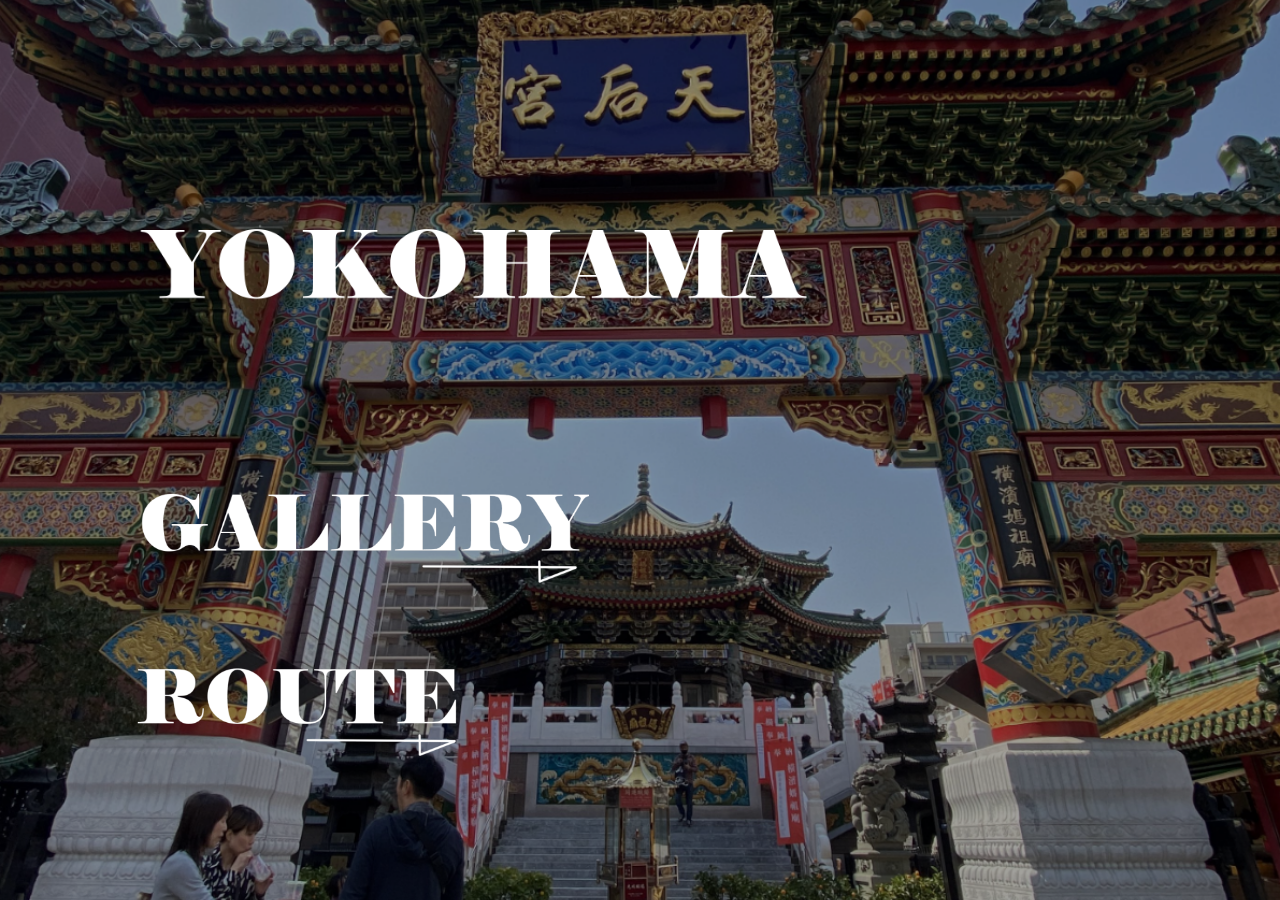
<file: index.html>
<!DOCTYPE html>
<html lang="ja">
<head>
    <meta charset="UTF-8">
    <meta name="viewport" content="width=device-width, initial-scale=1.0">
    <title>YOKOHAMA</title>
    <link rel="stylesheet" href="css/index.css">
</head>
<body>
    <div class="wrap">
    <h1><img src="img/logo.png" alt="YOKOHAMA"></h1>
    <div class="menu">
        <ul>
            <li><a href="gallery.html"><img class="ga" src="img/gallery.png" alt="gallery"></a></li>
            <li><a href="route.html"><img class="ro" src="img/route.png" alt="route"></a></li>
        </ul>
    </div>
</div>
</body>
</html>
</file>
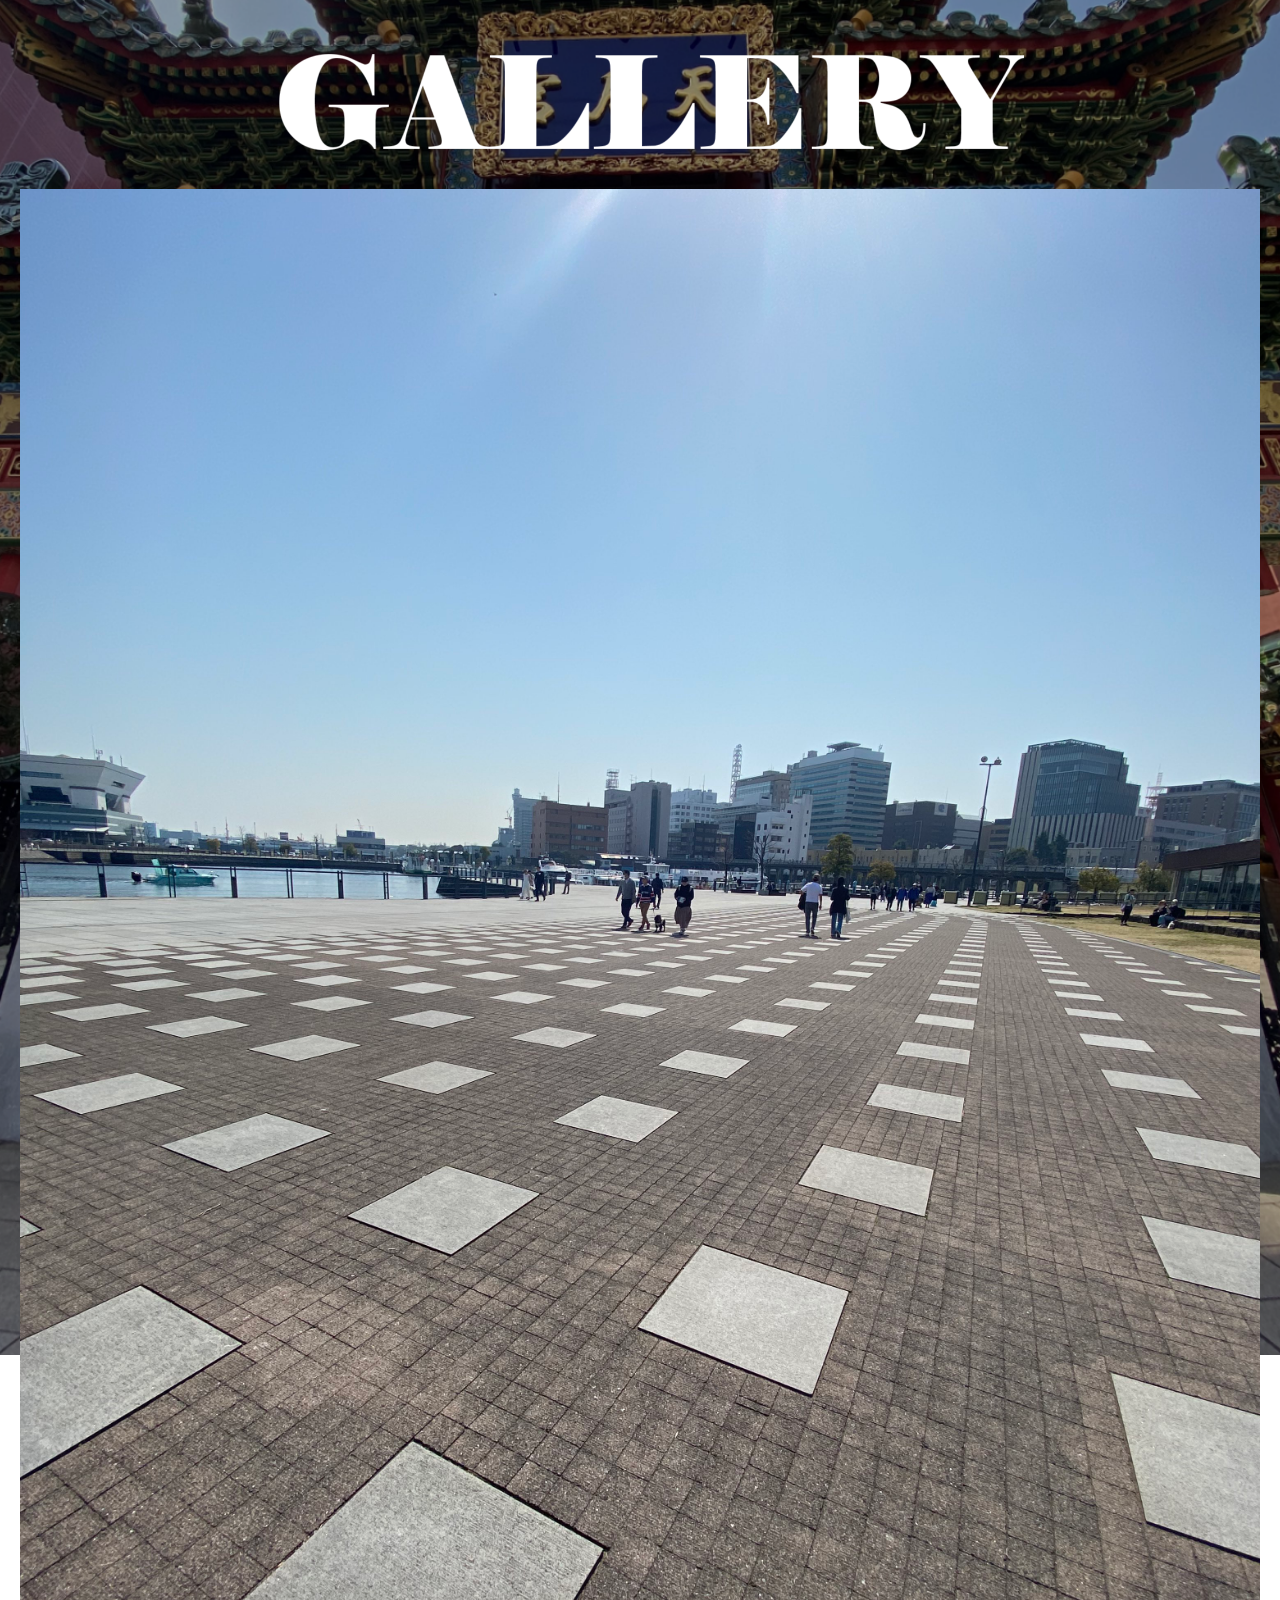
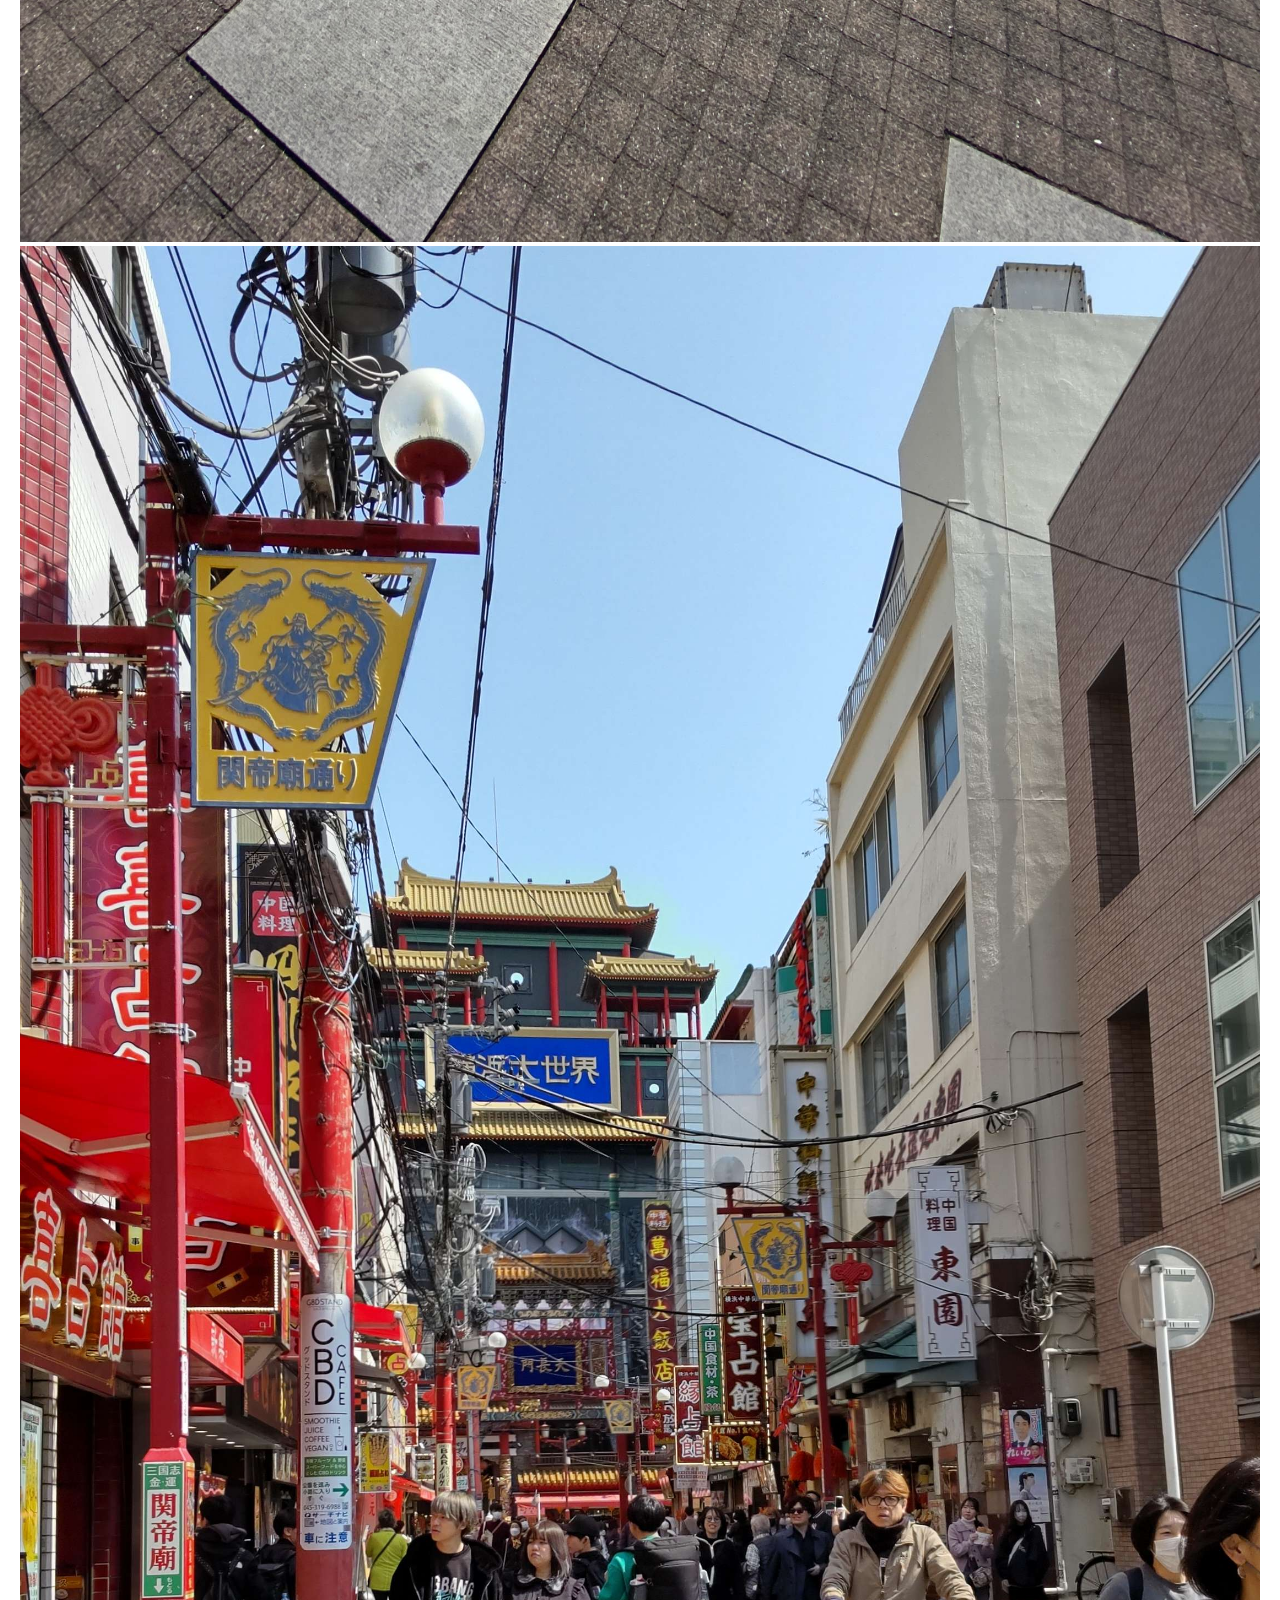
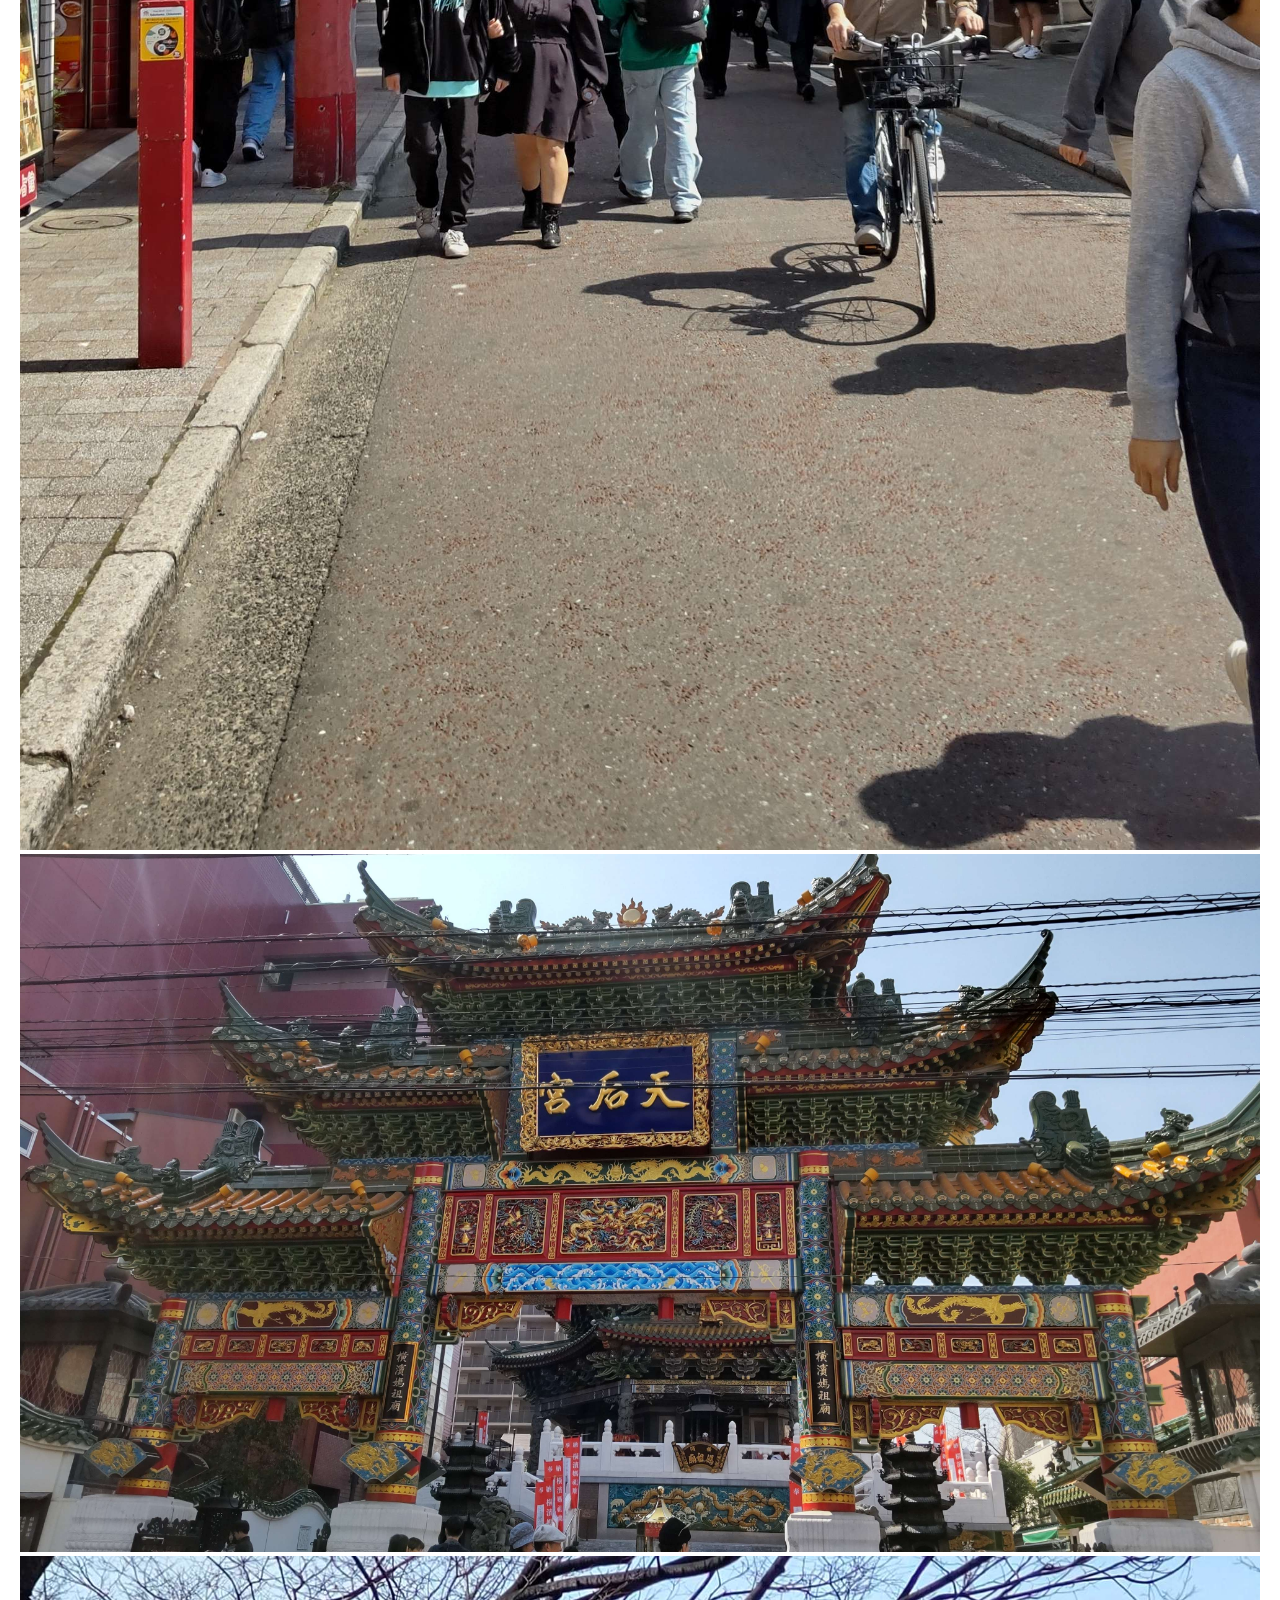
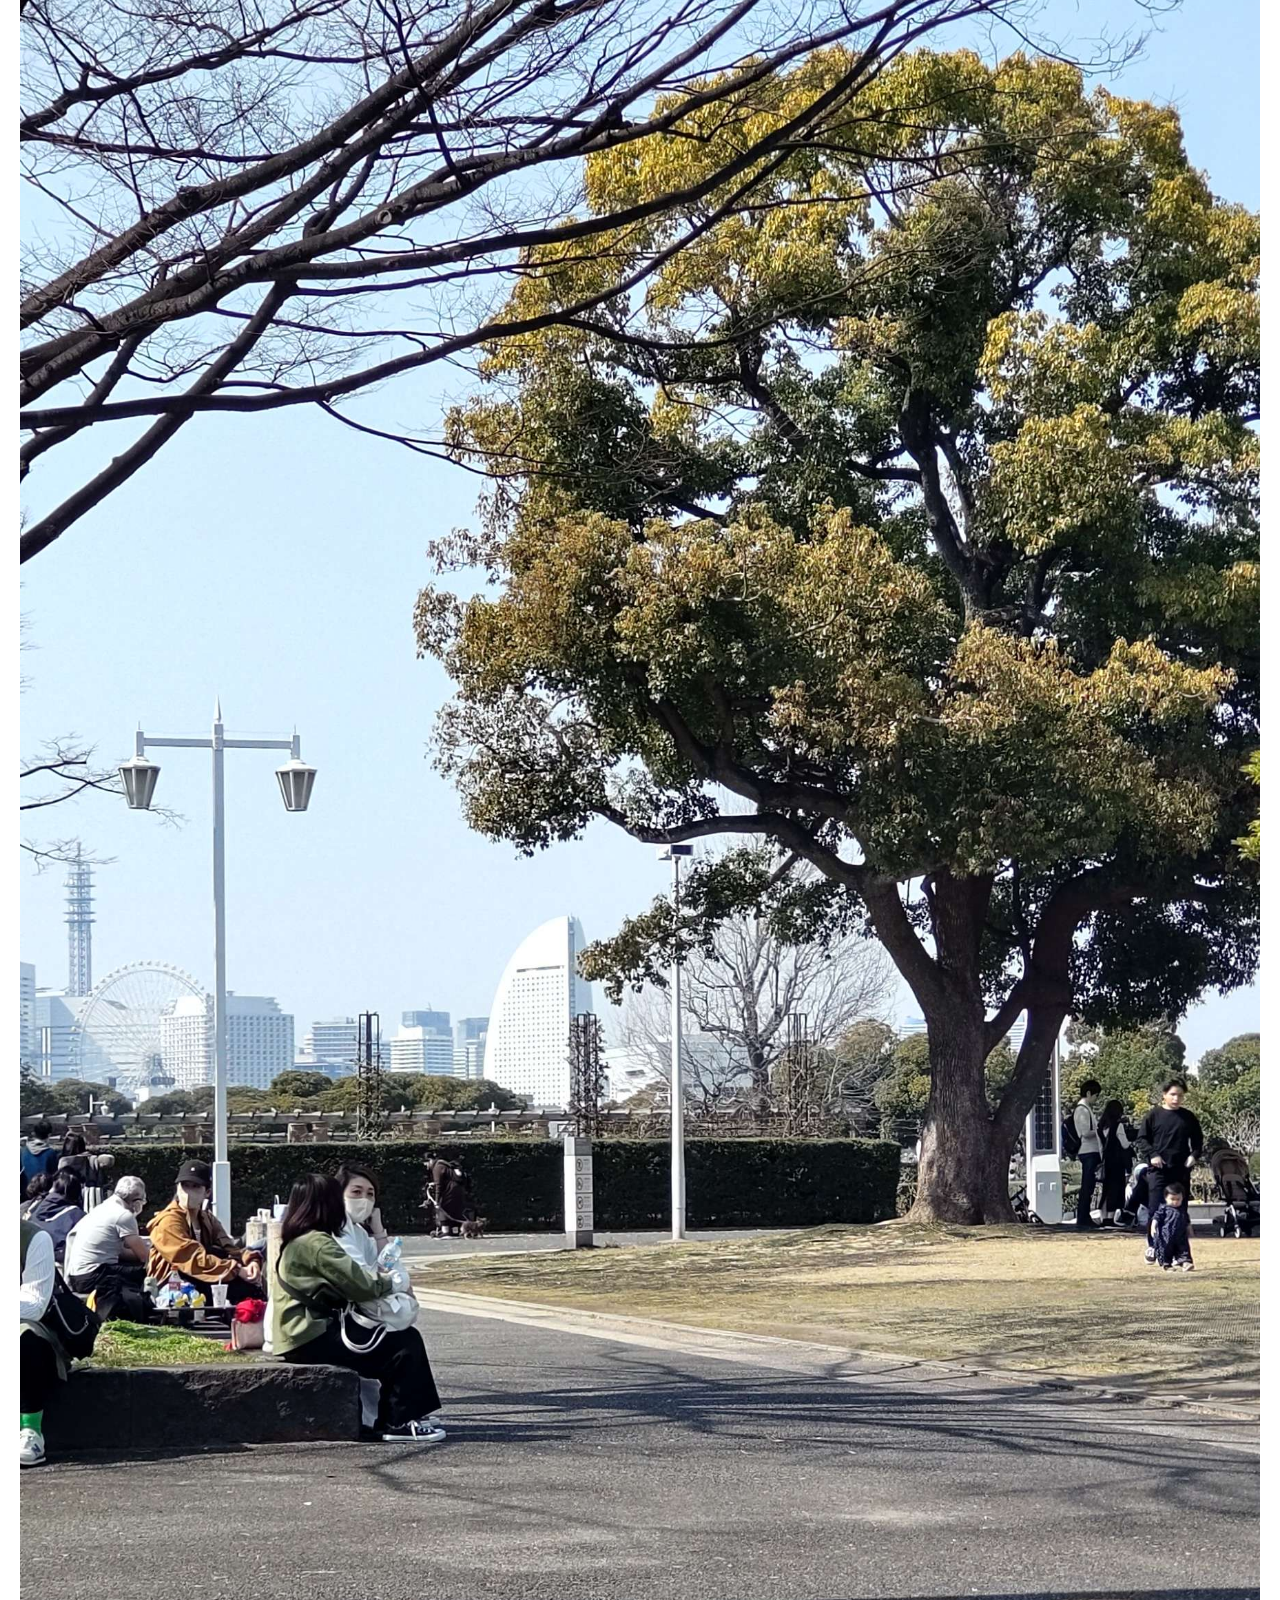
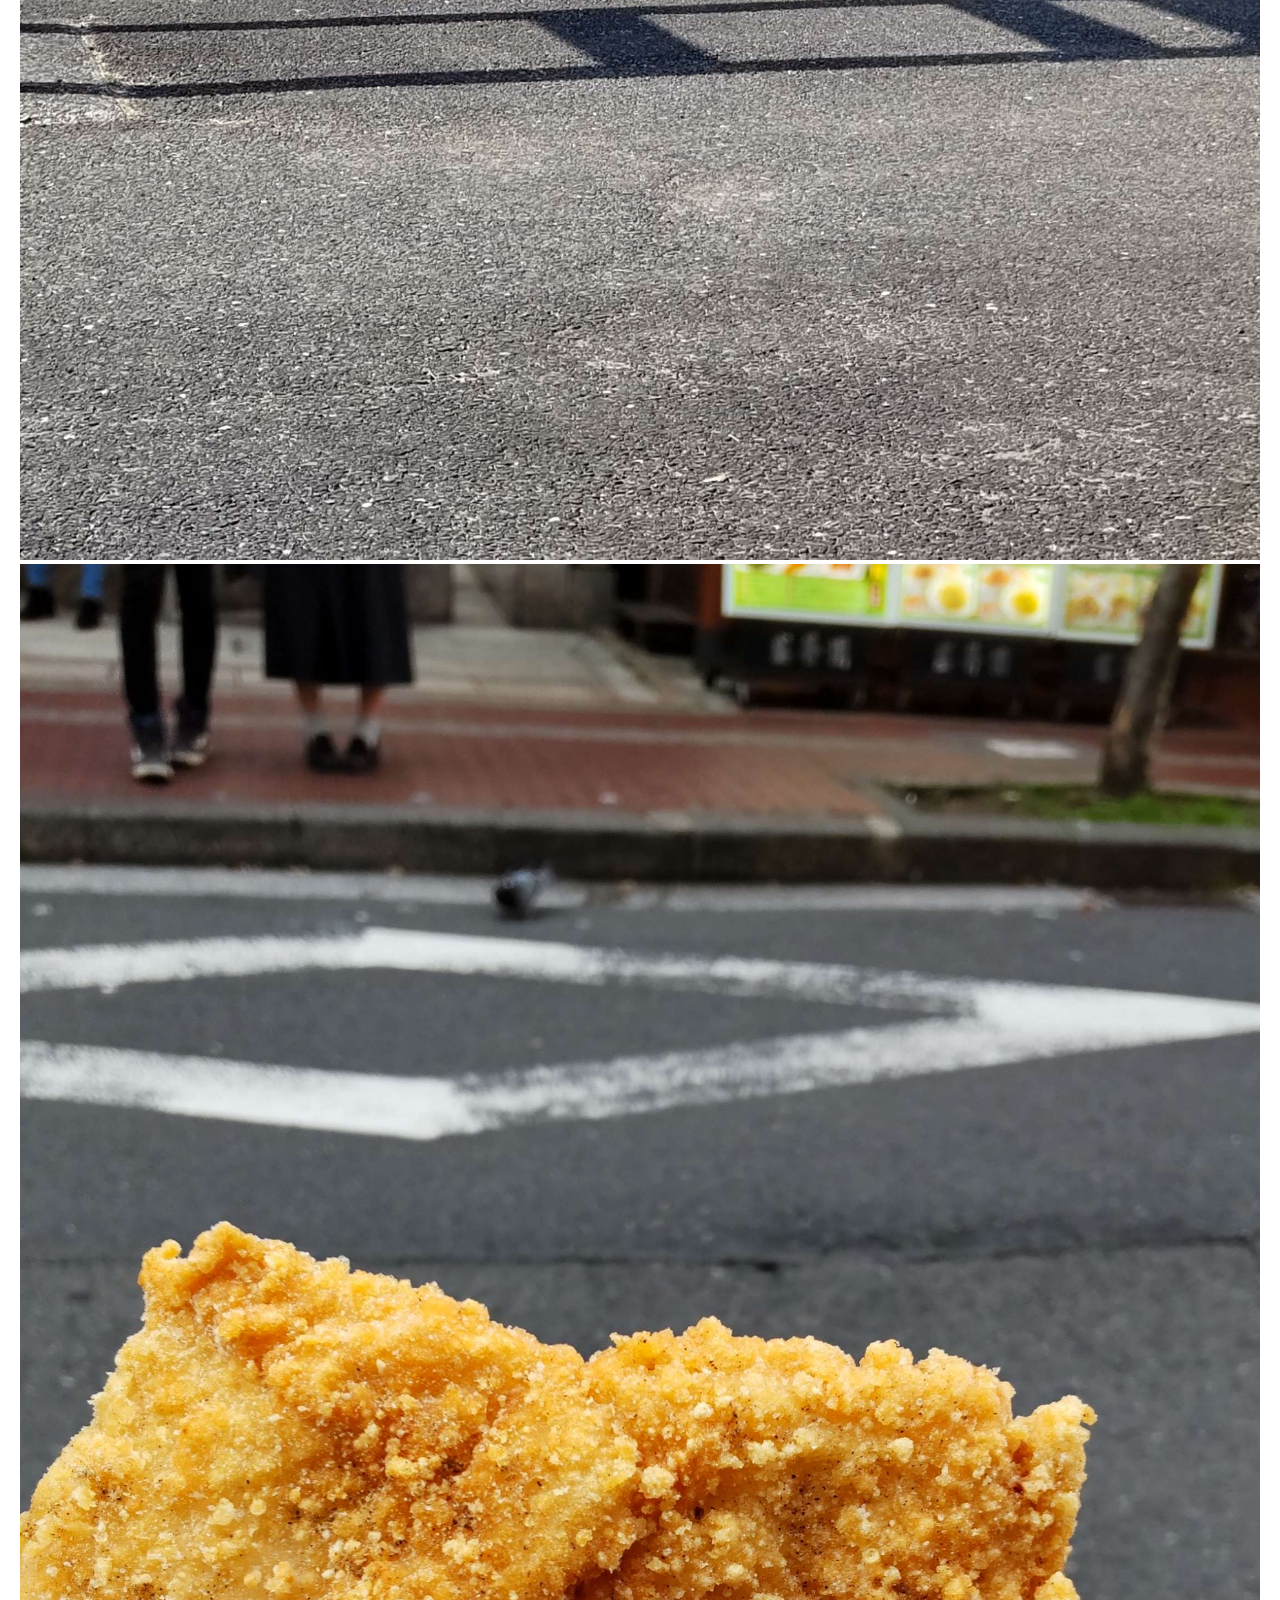
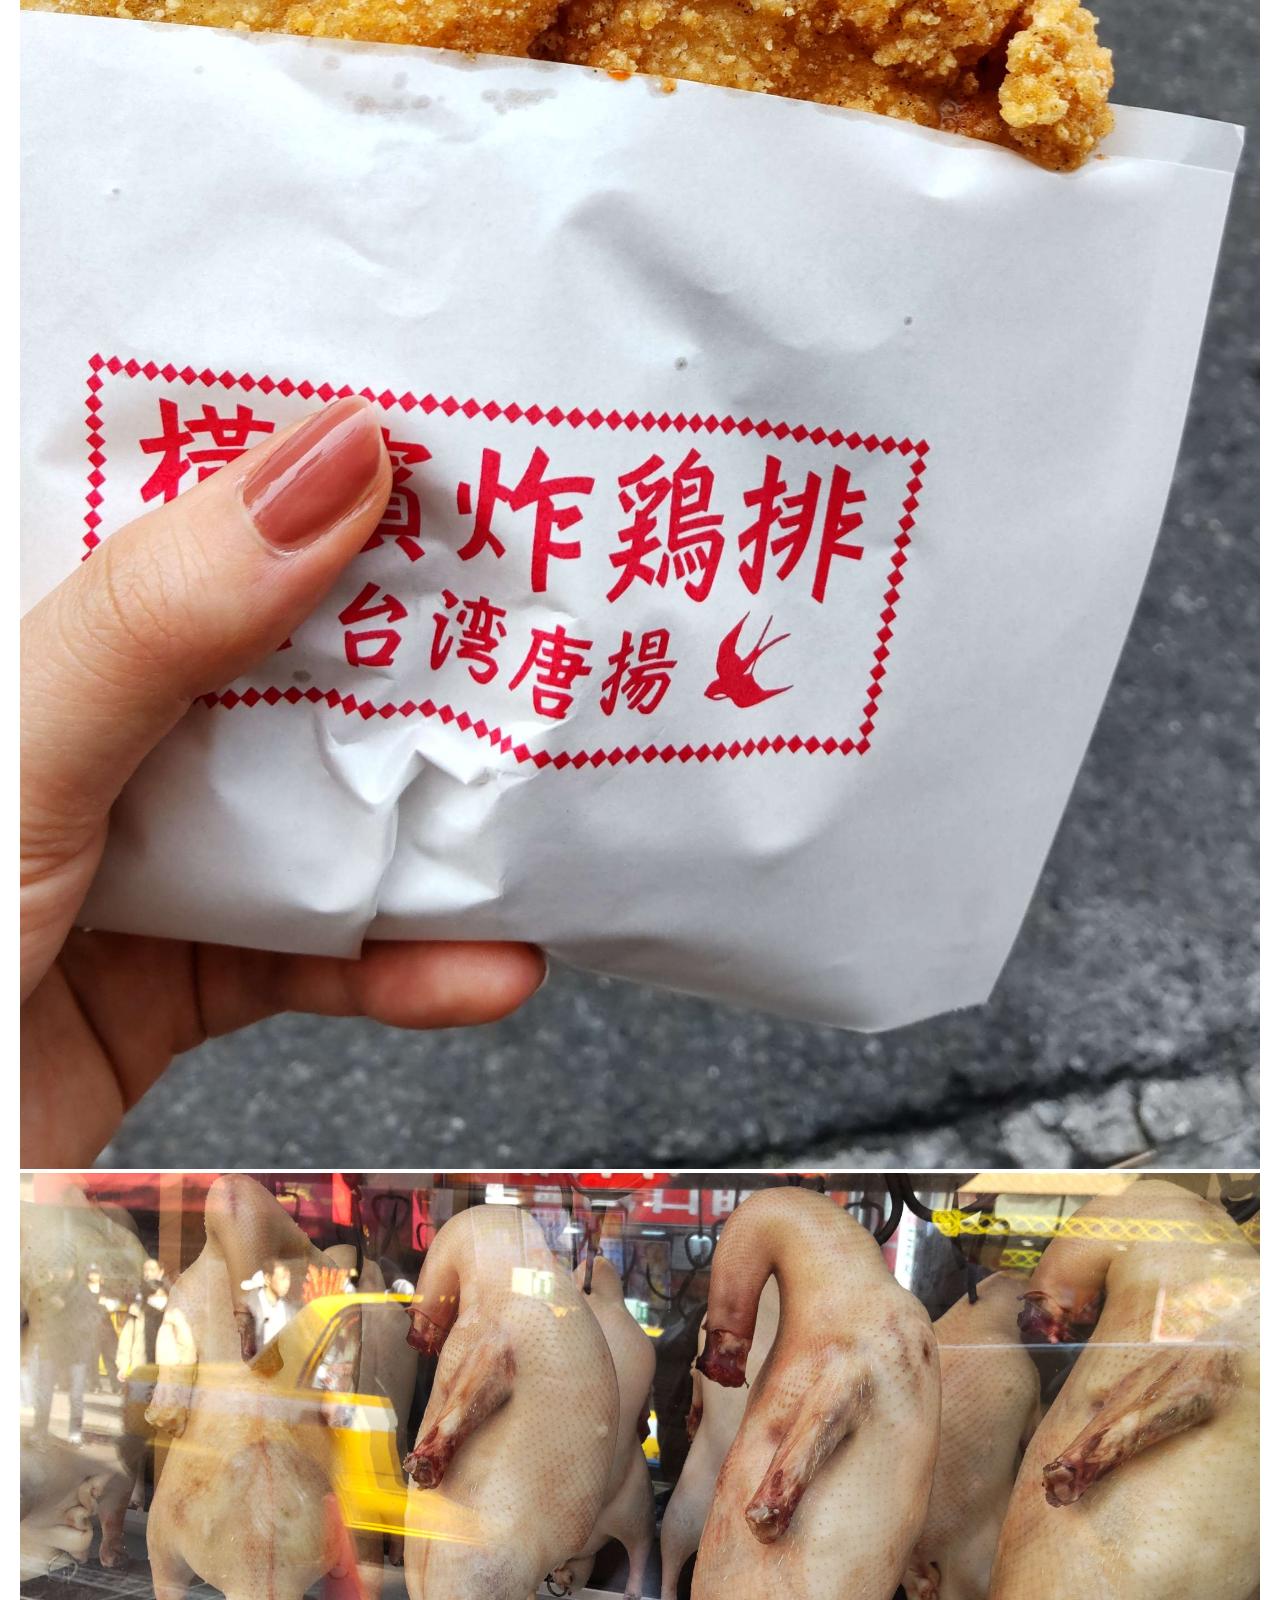
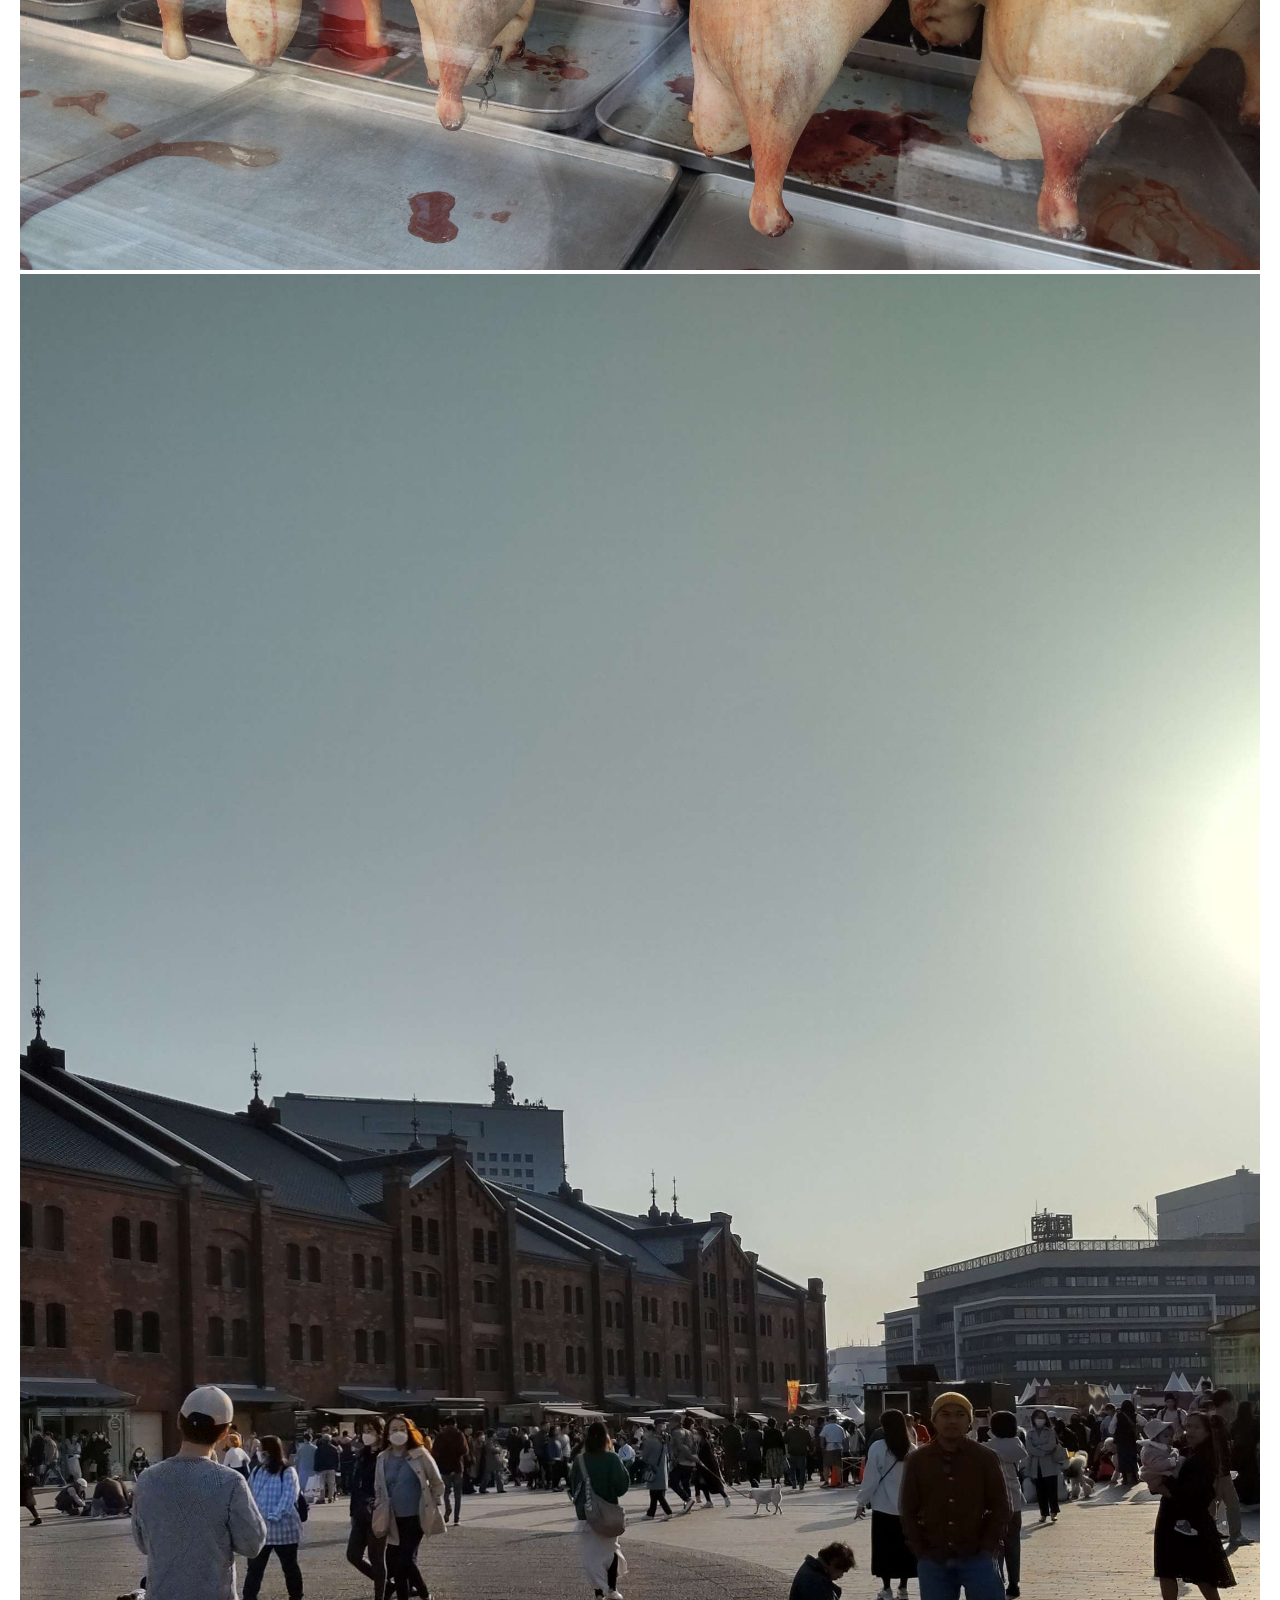
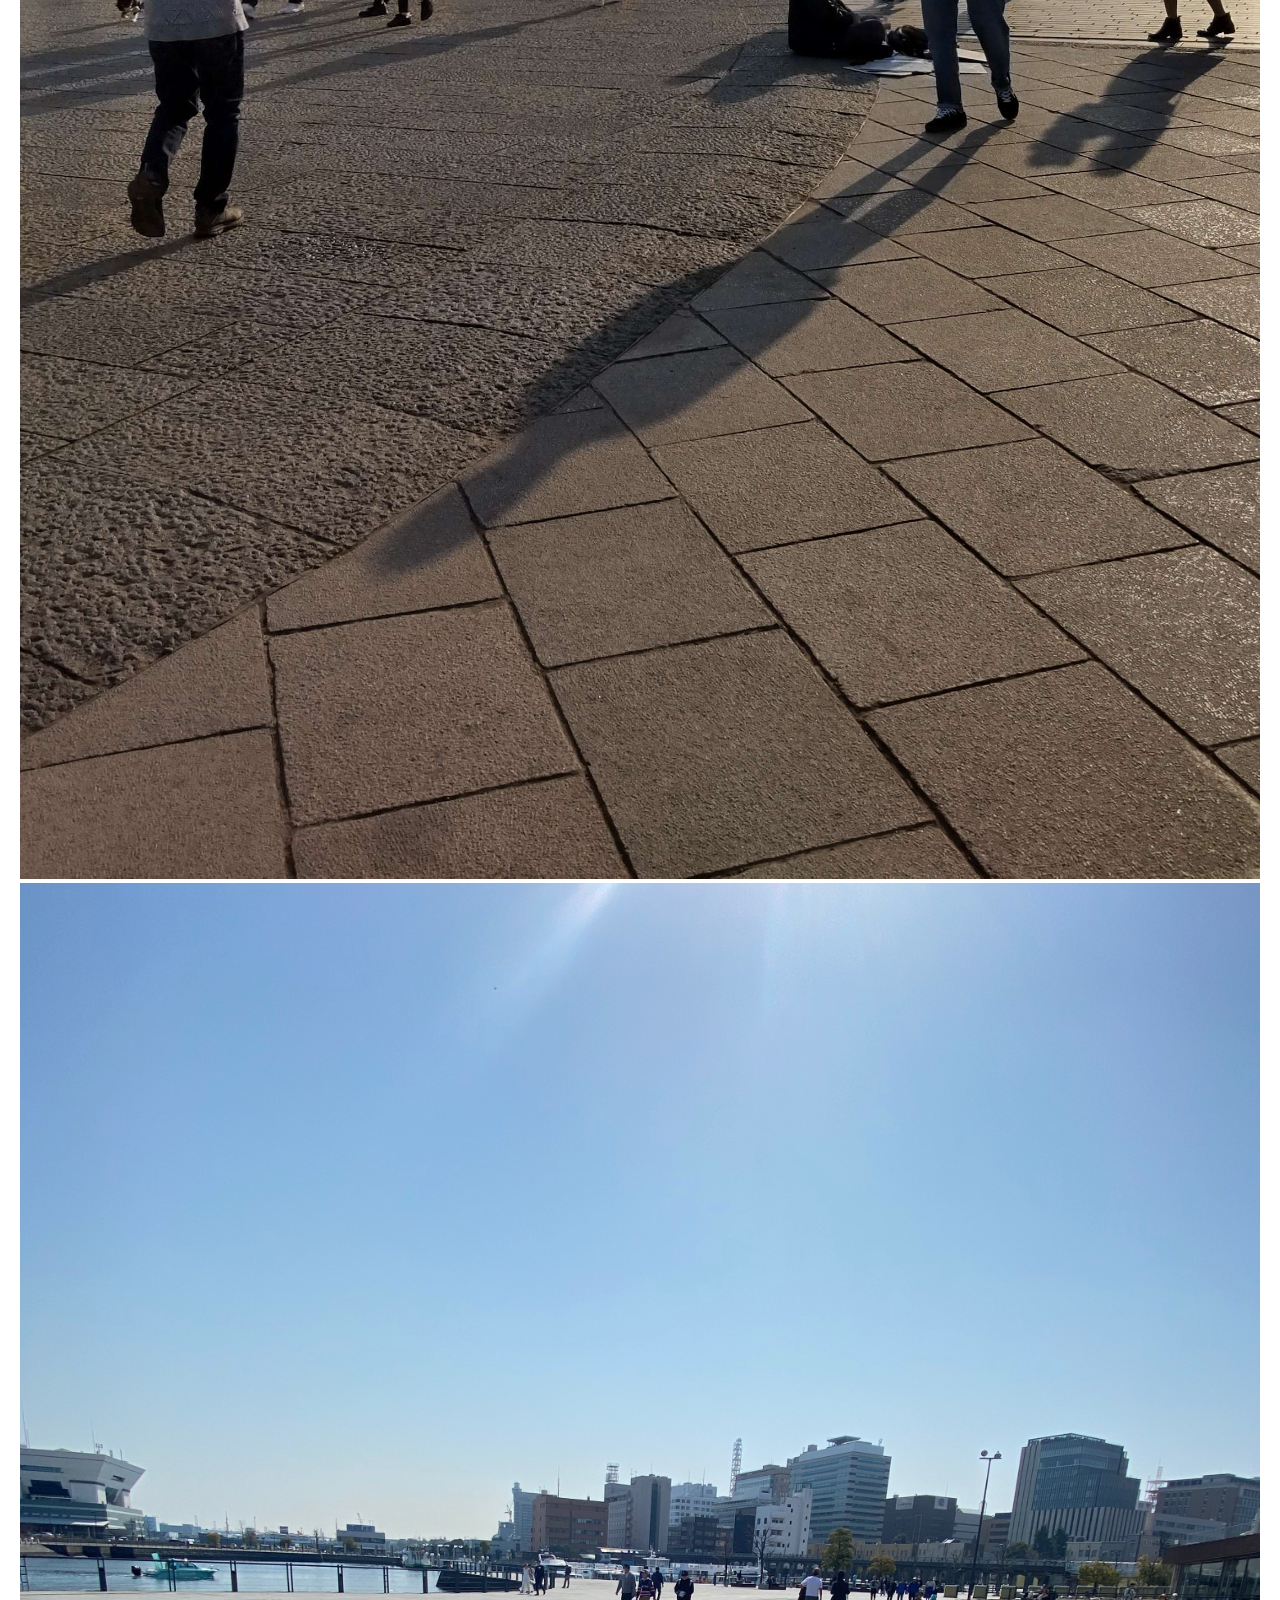
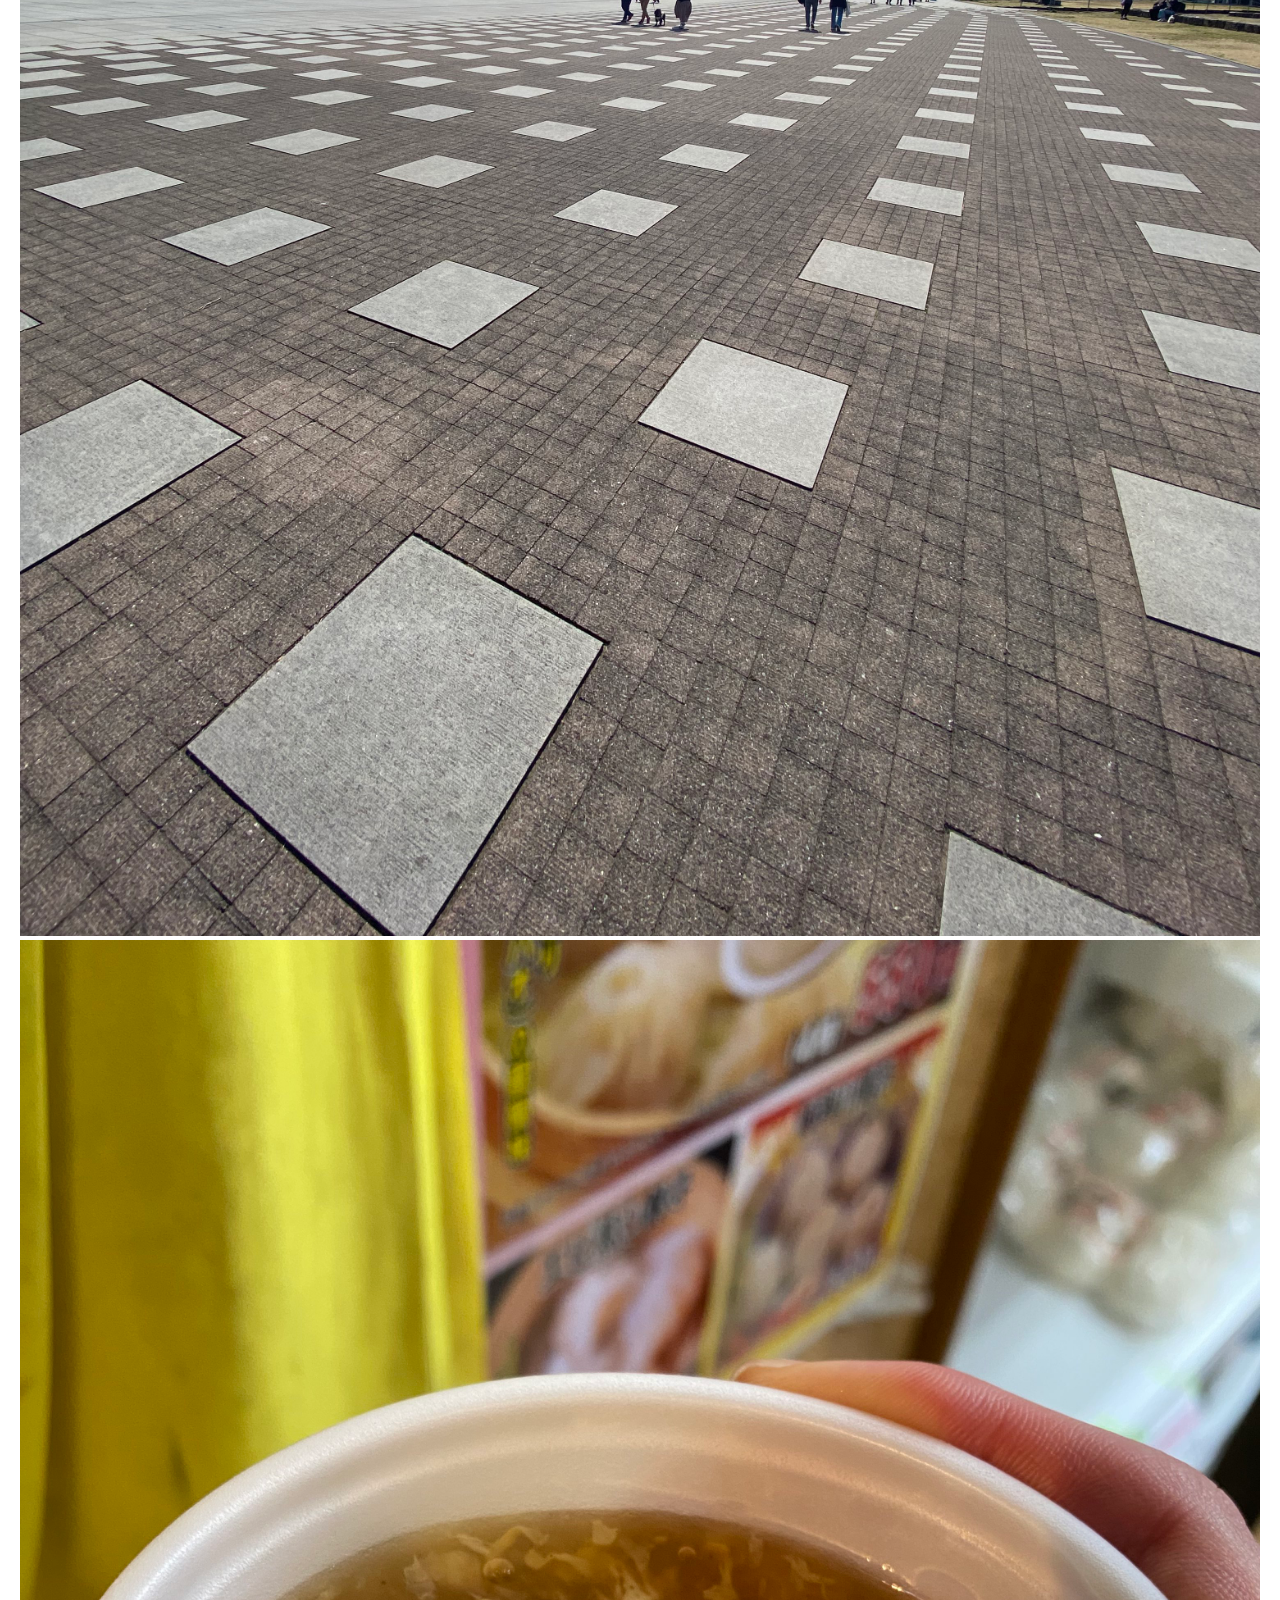
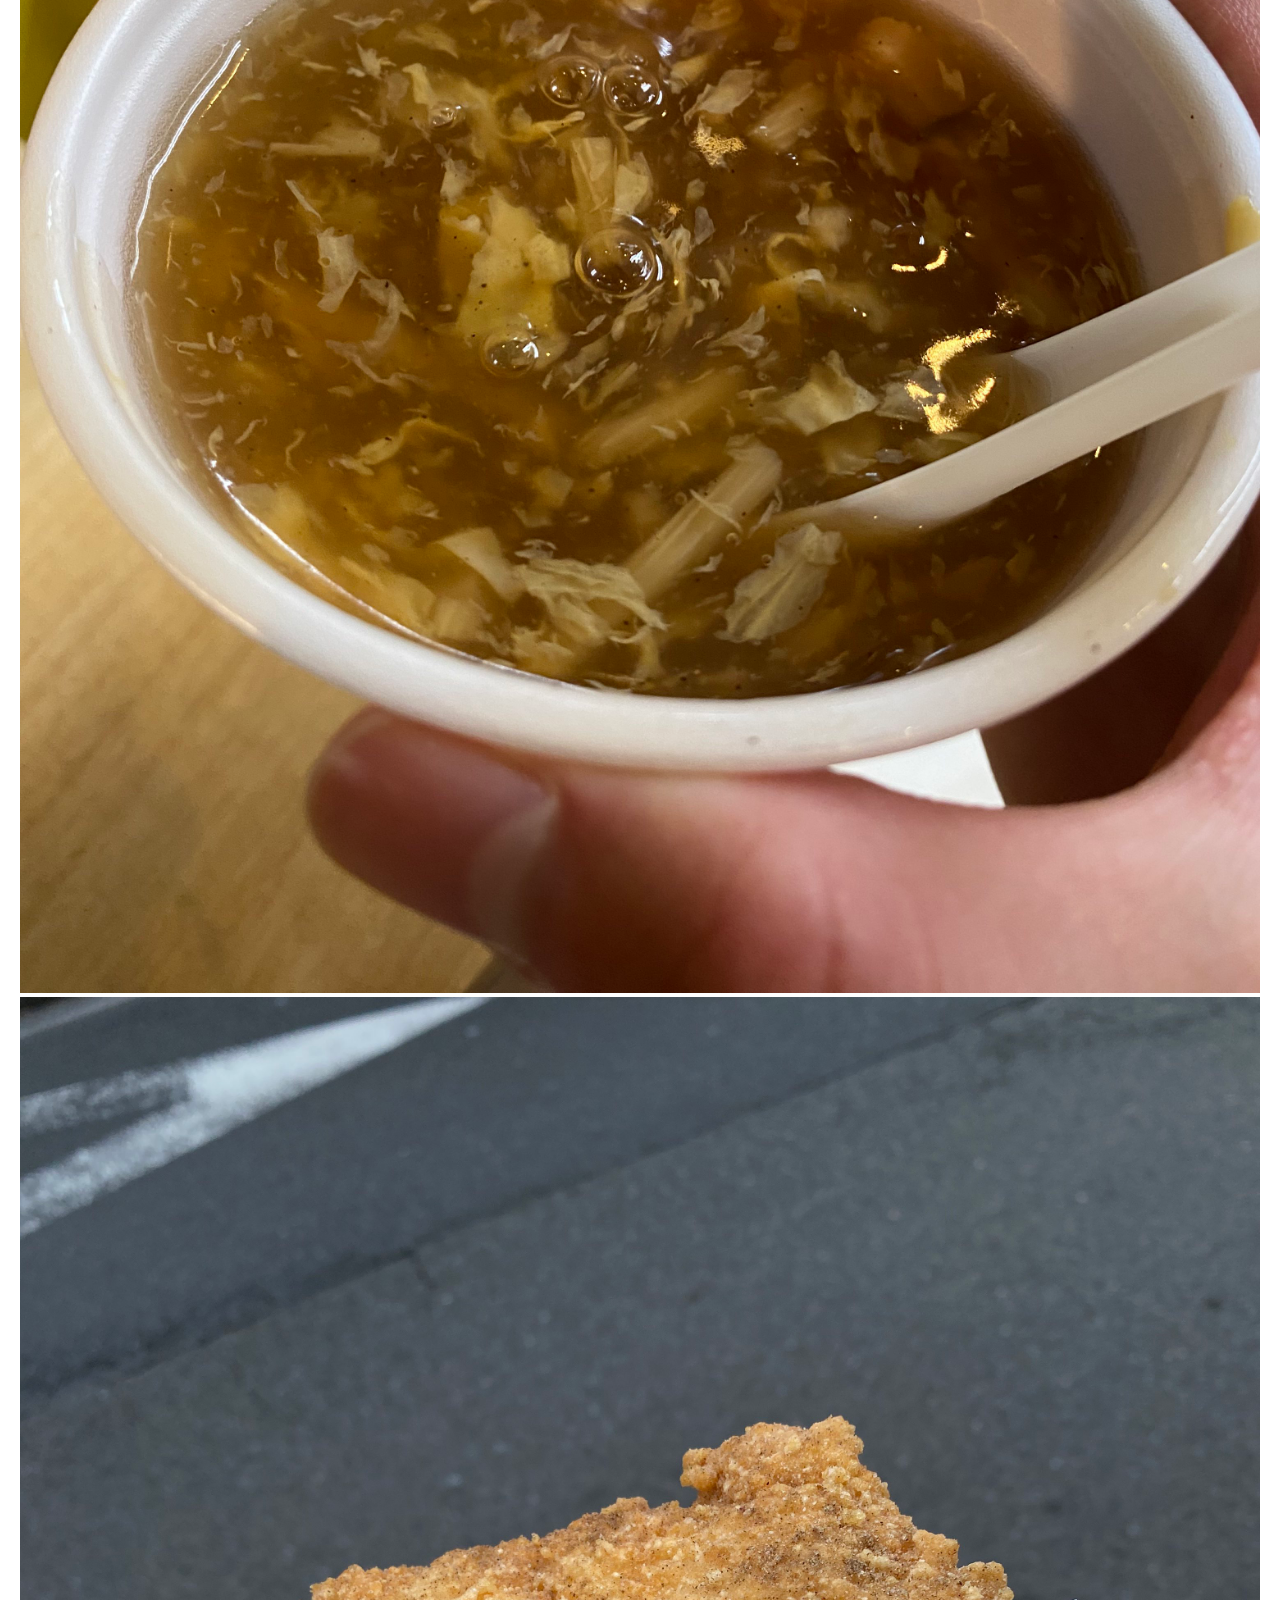
<file: gallery.html>
<!DOCTYPE html>
<html lang="ja">
<head>
    <meta charset="UTF-8">
    <meta name="viewport" content="width=device-width, initial-scale=1.0">
    <title>Gallery</title>
    <link rel="stylesheet" href="css/gallery.css">
</head>
<body>
    <h1><img src="img/gallery2.png" alt="gallery"></h1>
    <div class="wrap">
        <img src="img/IMG_5182.jpg" alt="">
        <img src="img/DSC_1773.jpg" alt="">
        <img src="img/DSC_1776.jpg" alt="">
        <img src="img/DSC_1780.jpg" alt="">
        <img src="img/DSC_1782.jpg" alt="">
        <img src="img/DSC_1785.jpg" alt="">
        <img src="img/DSC_1792.jpg" alt="">
        <img src="img/IMG_5182.jpg" alt="">
        <img src="img/IMG_5200.jpg" alt="">
        <img src="img/IMG_5205.jpg" alt="">
        <img src="img/IMG_5207.jpg" alt="">
        <img src="img/IMG_5211.jpg" alt="">
        <img src="img/IMG_5217.jpg" alt="">
        <img src="img/IMG_5219.jpg" alt="">
        <img src="img/IMG_5220.jpg" alt="">
        <img src="img/IMG_5221.jpg" alt="">
        <img src="img/IMG_5226.jpg" alt="">
    </div>
</body>
</html>
</file>
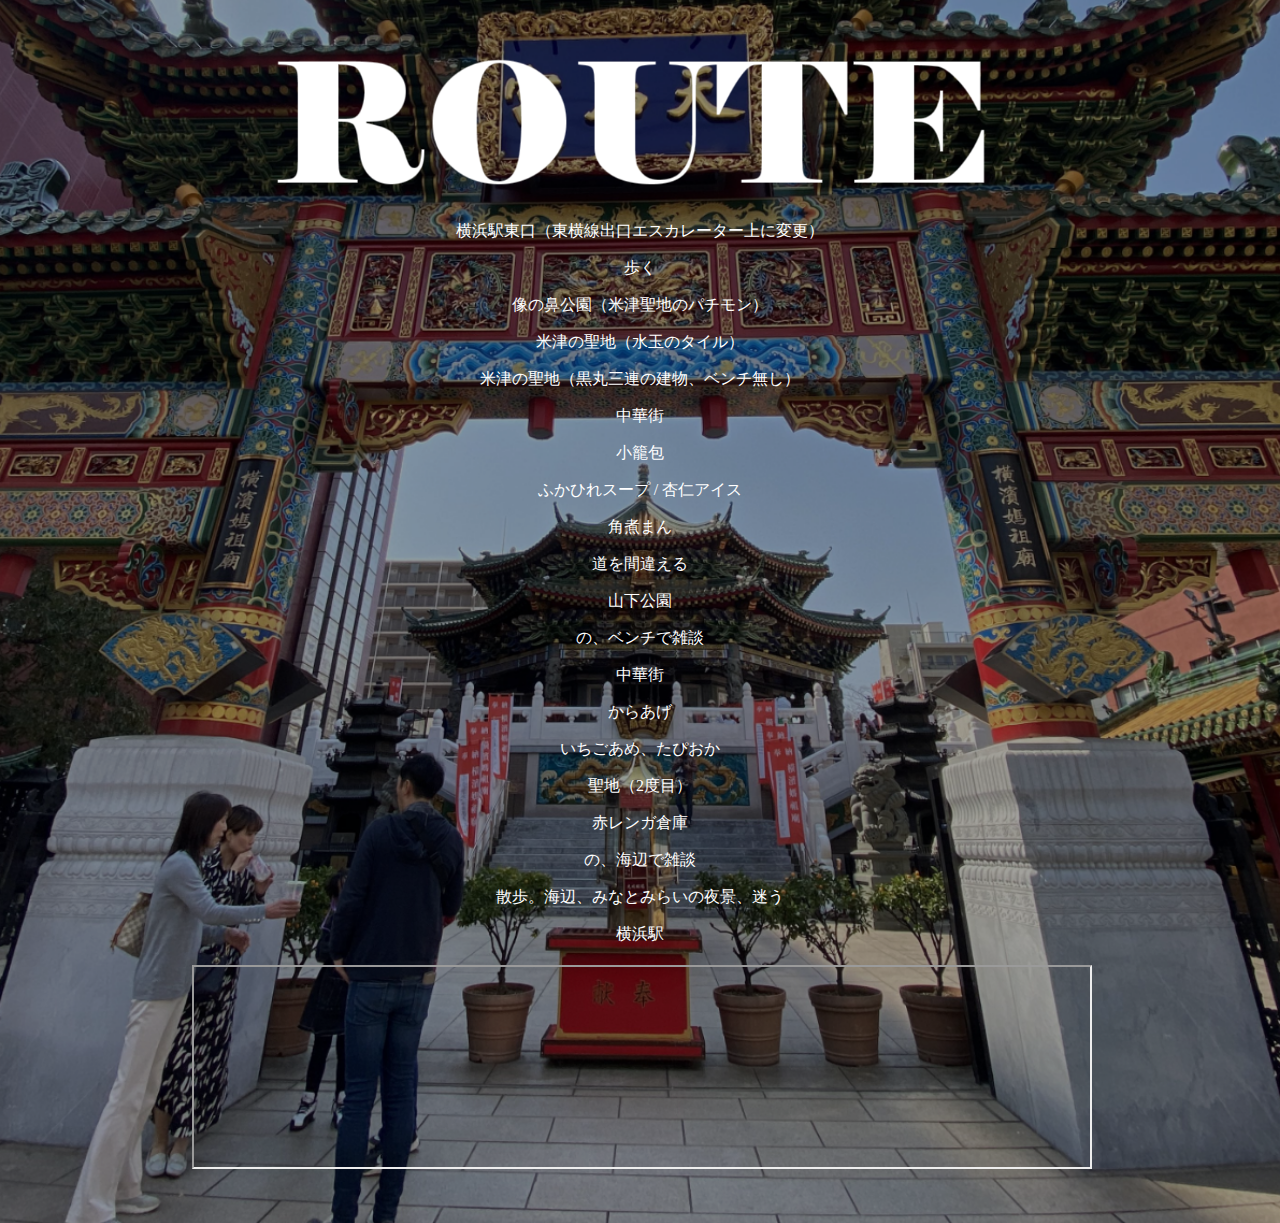
<file: route.html>
<!DOCTYPE html>
<html lang="ja">
<head>
    <meta charset="UTF-8">
    <meta name="viewport" content="width=device-width, initial-scale=1.0">
    <title>Route</title>
    <link rel="stylesheet" href="css/route.css">
</head>
<body>
    <h1><img src="img/route2.png" alt="route"></h1>
    <div class="ps">
    <p>横浜駅東口（東横線出口エスカレーター上に変更）</p>
    <p>歩く</p>
    <p>像の鼻公園（米津聖地のパチモン）</p>
    <p>米津の聖地（水玉のタイル）</p>
    <p>米津の聖地（黒丸三連の建物、ベンチ無し）</p>
    <p>中華街</p>
    <p>小籠包</p>
    <p>ふかひれスープ / 杏仁アイス</p>
    <p>角煮まん</p>
    <p>道を間違える</p>
    <p>山下公園</p>
    <p>の、ベンチで雑談</p>
    <p>中華街</p>
    <p>からあげ</p>
    <p>いちごあめ、たぴおか</p>
    <p>聖地（2度目）</p>
    <p>赤レンガ倉庫</p>
    <p>の、海辺で雑談</p>
    <p>散歩。海辺、みなとみらいの夜景、迷う</p>
    <p>横浜駅</p>
</div>
    <div class="map">
        <iframe class="mapf" src="https://www.google.com/maps/d/u/1/embed?mid=1NS_xyOThhivG14aDWBJs3SQ58eSyyW8&ehbc=2E312F"></iframe>
    </div>
</body>
</html>
</file>
<file: css/index.css>
body{
    padding: 0;
    margin: 0;
    background-image: url(../img/bg.png);
    background-repeat: no-repeat;
    background-position: center;
    background-size: cover;
    overflow: hidden;
}
h1{
    padding: 0;
    margin: 0;
    position: absolute;
    top: 20%;
    left: 10%;
}
.wrap{
    position: relative;
    width: 100vw;
    height: 100vh;
}
h1 img{
    width: 60%;
}
.menu{
    margin-top: 5%;
    position: absolute;
    top: 40%;
    left: 10%;
}
.menu ul{
    list-style: none;
    padding: 0;
}
.menu li{
    margin-top: 50px;
}

.menu .ga{
    width: 40%;
}
.menu .ro{
    width: 30%;
}
</file>
<file: css/gallery.css>
body{
    padding: 0;
    margin: 0;
    background-image: url(../img/bg.png);
    background-repeat: no-repeat;
    background-position: center;
    background-size: cover;
    background-attachment: fixed;
}

h1{
    text-align: center;
}

h1 img{
    width: 60%;
}

.wrap{
    padding-left: 20px;
    padding-right: 20px;
    margin-left: auto;
    margin-right: auto;
}

.wrap img{
    width: 100%;
}
</file>
<file: css/route.css>
body{
    padding: 0;
    margin: 0;
    background-image: url(../img/bg.png);
    background-repeat: no-repeat;
    background-position: center;
    background-size: cover;
    background-attachment: fixed;
}

h1{
    text-align: center;
}

h1 img{
    width: 60%;
}
.ps{
    text-align: center;
    margin-left: auto;
    margin-right: auto;
    margin: 20px;
}
p{
    color: #fff;
    font-family: '游ゴシック';
}

.map{
    margin-left: auto;
    margin-right: auto;
    width: 70%;
}

.mapf{
    width: 100%;
    height: 200px;
    margin-bottom: 50px;
}
</file>
